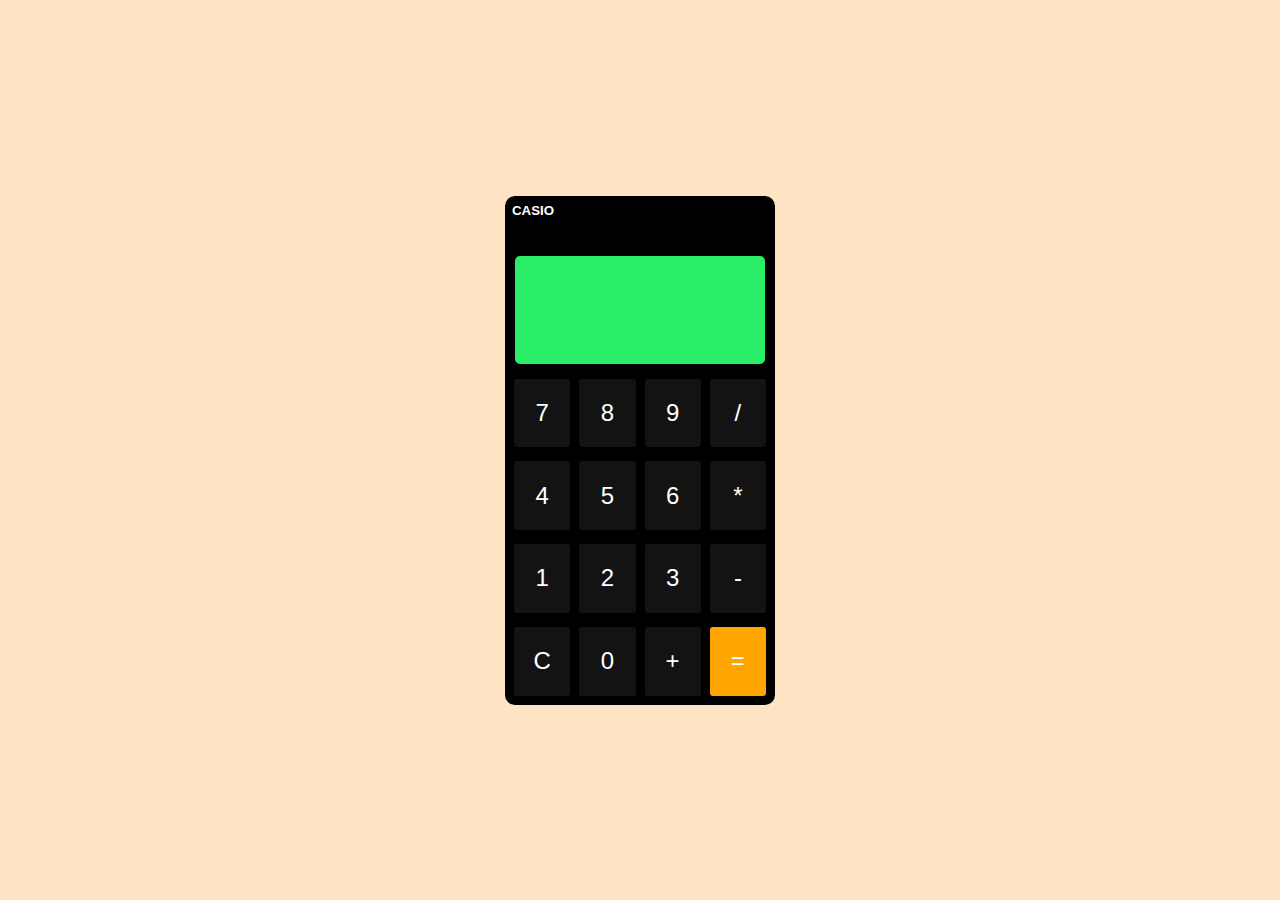
<file: calculator/index.html>
<!DOCTYPE html>
<html lang="en">
<head>
    <meta charset="UTF-8">
    <meta name="viewport" content="width=device-width, initial-scale=1.0">
    <title>Calculator</title>
    <link rel="stylesheet" href="style.css">
</head>
<body>
    <div class="container">

        <div class="calculator">
        <h5>CASIO</h5>
        <input class="display" type="text" id="screen"></input>
            <button class="btn" onclick="getValue('7')">7</button>
            <button class="btn" onclick="getValue('8')">8</button>            
            <button class="btn" onclick="getValue('9')">9</button>
            <button class="btn" onclick="getOperator('/')">/</button>
            <button class="btn" onclick="getValue('4')">4</button>
            <button class="btn" onclick="getValue('5')">5</button>
            <button class="btn" onclick="getValue('6')">6</button>
            <button class="btn" onclick="getOperator('*')">*</button>
            <button class="btn" onclick="getValue('1')">1</button>
            <button class="btn" onclick="getValue('2')">2</button>
            <button class="btn" onclick="getValue('3')">3</button>
            <button class="btn" onclick="getOperator('-')">-</button>
            <button class="btn" onclick="clearScreen()">C</button>
            <button class="btn" onclick="getValue('0')">0</button>
            <button class="btn" onclick="getOperator('+')">+</button>
            <button class="btn btnClr" onclick="calculate()">=</button>
        </div>

    </div>
    <script src="script.js"></script>
</body>
</html>
</file>
<file: calculator/style.css>
*{
    padding: 0px;
    margin: 0px;
}
.container{
    height: 100vh;
    width: 100vw;
    background-color: bisque;
    display: flex;
    align-items: center;
    justify-content: center;
    font-family: Verdana, Geneva, Tahoma, sans-serif;
}
.calculator{
    width: 20%;
    height: 55%;
    border: 2px solid black;
    border-radius: 10px;
    background-color: black;
    display: grid;
    grid-template-columns: repeat(4, 1fr);
    gap: 5px;
    padding: 5px;
}
h5{
    color: white;
}
.display{
    background-color: rgb(42, 237, 104);
    grid-column: span 4;
    padding: 20px;
    font-size: 2rem;
    border: 3px solid black;
    border-radius: 8px;
}
.btn{
    border-radius: 5px;
    border: none;
    background-color: rgb(20, 19, 19);
    color: white;
    font-size: 1.5rem;
    border: 2px solid black;
    margin-top: 5px;
    gap: 5px;
    padding: 5px;
    cursor: pointer;
    transition: background-color 0.2s;
}
.btn:hover {
    background-color: rgb(36, 34, 34);
}
.btnClr{
    background-color: orange;
}
.btnClr:hover{
    background-color: rgb(244, 161, 8);
}
</file>
